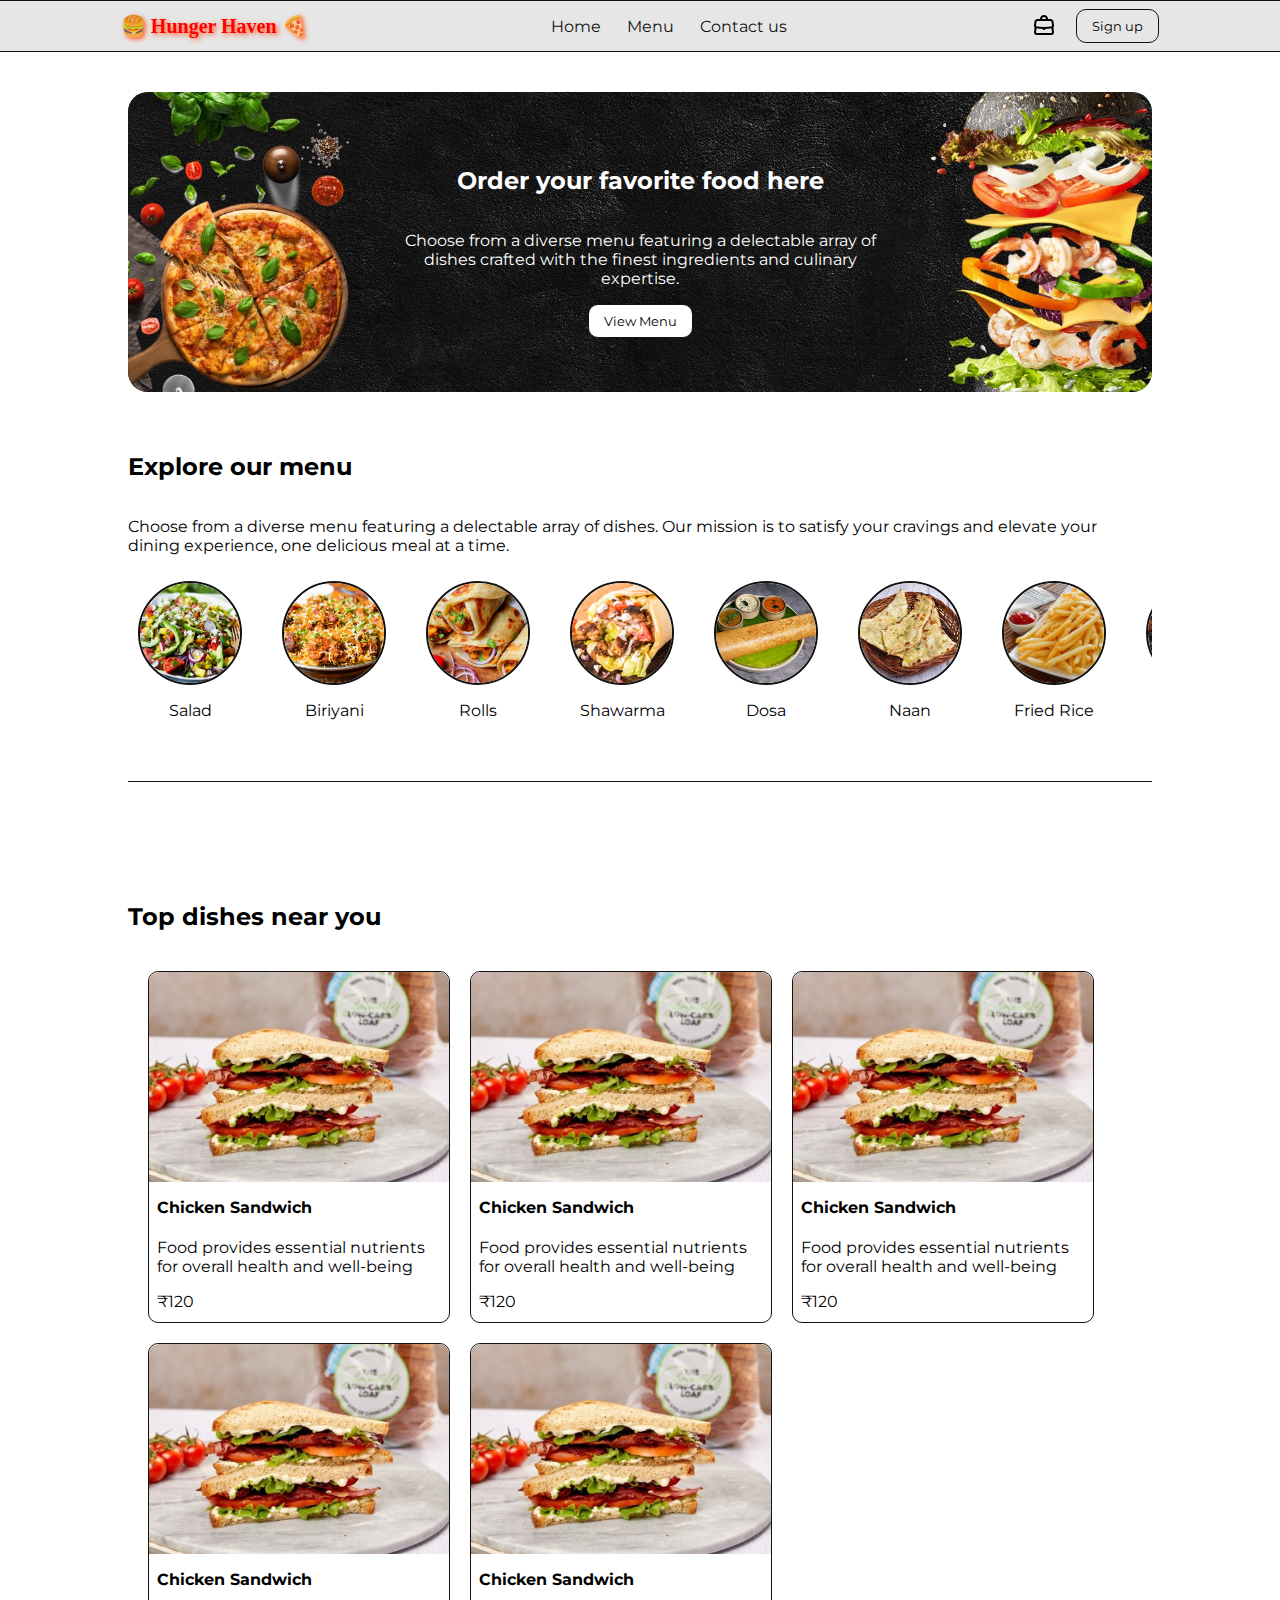
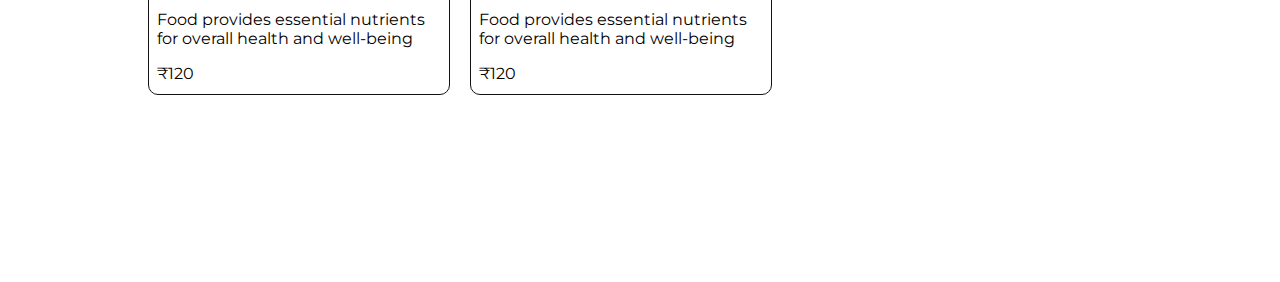
<file: 10-03-2025/index.html>
<!DOCTYPE html>
<html lang="en">
<head>
    <meta charset="UTF-8">
    <meta name="viewport" content="width=device-width, initial-scale=1.0">

    <!-- Montserrat Font -->
    <link rel="preconnect" href="https://fonts.googleapis.com">
    <link rel="preconnect" href="https://fonts.gstatic.com" crossorigin>
    <link href="https://fonts.googleapis.com/css2?family=Montserrat&display=swap" rel="stylesheet">

    <title>Food Delivery App</title>
    <style>
        body {
            padding: 0px;
            margin: 0px;
            font-family: "Montserrat", sans-serif;

            display: flex;
            flex-direction: column;
            align-items: center;
        }
        .navbar {
            width: 100%;
            height: 50px;

            display: flex;
            flex-direction: row;
            justify-content: space-around;
            align-items: center;
            background-color: #1212121b;
            border: 1px solid #121212;
        }
        .nav-brand {
            height: 80%;
            padding: 0px 10px;

            display: flex;
            flex-direction: row;
            justify-content: start;
            align-items: center;
        }
        .nav-info {
            height: 80%;

            display: flex;
            flex-direction: row;
            justify-content: space-around;
            align-items: center;
        }
        .nav-info > a {
            padding: 5px 10px;
            margin: 3px;
            text-decoration: none;
            color: #121212;
        }
        .nav-signup {
            height: 80%;

            display: flex;
            flex-direction: row;
            justify-content: space-around;
            align-items: center;
        }
        .nav-signup > img , .nav-signup > button {
            margin: 10px;
        }
        .btn-signup {
            background-color: #12121200;
            padding: 8px 15px;
            border: 1px solid #121212;
            border-radius: 10px;
            font-family: "Montserrat", sans-serif;
        }
        .poster {
            width: 80%;
            height: 300px;
            margin: 40px 0px;
            border-radius: 20px;
        }
        .poster-info {
            width: 100%;
            height: 300px;
            border-radius: 20px;

            background-color: seagreen;
            margin-top: -304px;
            color: #ffffff;

            display: flex;
            flex-direction: column;
            justify-content: center;
            align-items: center;
        }
        .poster-info > h2 , .poster-info > p {
            width: 50%;
            text-align: center;
        }
        .expore {
            width: 80%;
            /* background-color: salmon; */
            margin-bottom: 100px;

            display: flex;
            flex-direction: column;
            justify-content: space-around;

            border-bottom: 1.5px solid #121212;
        }
        .expore-items {
            width: 100%;   
            height: 190px;    
            display: flex;     
            flex-direction: row;    
            align-items: center;   
            overflow-y:hidden;          
            padding: 10px 0;    
        }

        .food-item {
            width: 200px;
            height: 100%;
            margin-right: 20px;
            padding: 10px;
            border-radius: 50%;
            display: flex;
            flex-direction: column;
            align-items: center;
        }
        .food-item > img {
            width: 100px;       
            height: 100px;      
            border-radius: 100%; 
            object-fit: cover;  
            border: 2px solid #121212; 
        }
        .dishes-container {
            width: 80%;
            height: 1000px;
        }

        .dishes {
            width: 100%;
            padding: 10px;

            display: flex;
            flex-direction: row;
            justify-content: start;
            align-items: center;
            flex-wrap: wrap;
        }
        .dish {
            width: 300px;
            height: 350px;
            border: 1px solid #121212;
            border-radius: 10px;
            display: flex;
            flex-direction: column;
            justify-content: center;
            align-items: center;
            margin: 10px;
        }
        .dish-image {
            height: 50%;
        }
        .dish-container {
            height: 40%;
            display: flex;
            flex-direction: column;
            justify-content: center;
            align-items: center;
        }
        .dish-info {
            width: 95%;
            height:fit-content
            background-color rgb(255, 255, 255);
        }
        @media only screen and (max-width: 600px) {
            body {
                background-color: steelblue;
            }
            .nav-info, .poster-info > p{
                display: none;
            }
        }
    </style>
</head>
<body>
    <div class="navbar">
        <div class="nav-brand">
            <h1 style="font-family: 'Comic Sans MS', cursive; font-size: 20px; color: #ff0000; text-shadow: 2px 2px 5px #ff5722;">
                🍔 Hunger Haven 🍕
            </h1>
        </div>
        <div class="nav-info">
            <a href="/">Home</a>
            <a href="/">Menu</a>
            <a href="/">Contact us</a>
        </div>
        <div class="nav-signup">
            <img src="./assests/cart.png" />
            <button class="btn-signup">Sign up</button>
        </div>
    </div>
    <div class="poster">
        <img src="./assests/background.jpg" style="object-fit: cover; width: 100%; height: 100%; border-radius: 20px;"/>
        <div class="poster-info">
            <h2>Order your favorite food here</h2>
            <p>Choose from a diverse menu featuring a delectable array of dishes crafted with the finest ingredients and culinary expertise.</p>
            <button class="btn-signup" style="background-color: #ffffff;">View Menu</button>
        </div>
    </div>
    <div class="expore">
        <h2>Explore our menu</h2>
        <p>Choose from a diverse menu featuring a delectable array of dishes. Our mission is to satisfy your cravings and elevate your dining experience, one delicious meal at a time.</p>
        <div class="expore-items">  </div>
    </div>
    <div class="dishes-container">
        <h2>Top dishes near you</h2>
        <div class="dishes">
            <div class="dish">
                <img src="./assests/food14.jpg" class="dish-image" style="object-fit: cover; width: 100%; height: 60%; border-top-left-radius: 10px; border-top-right-radius: 10px;"/>
                <div class="dish-container">
                    <div class="dish-info" >
                        <h4>Chicken Sandwich</h4>
                        <p>Food provides essential nutrients for overall health and well-being</p>
                        <p>₹120</p>
                    </div>
                </div>
            </div>
            <div class="dish">
                <img src="./assests/food14.jpg" class="dish-image" style="object-fit: cover; width: 100%; height: 60%; border-top-left-radius: 10px; border-top-right-radius: 10px;"/>
                <div class="dish-container">
                    <div class="dish-info" >
                        <h4>Chicken Sandwich</h4>
                        <p>Food provides essential nutrients for overall health and well-being</p>
                        <p>₹120</p>
                    </div>
                </div>
            </div>
            <div class="dish">
                <img src="./assests/food14.jpg" class="dish-image" style="object-fit: cover; width: 100%; height: 60%; border-top-left-radius: 10px; border-top-right-radius: 10px;"/>
                <div class="dish-container">
                    <div class="dish-info" >
                        <h4>Chicken Sandwich</h4>
                        <p>Food provides essential nutrients for overall health and well-being</p>
                        <p>₹120</p>
                    </div>
                </div>
            </div>
            <div class="dish">
                <img src="./assests/food14.jpg" class="dish-image" style="object-fit: cover; width: 100%; height: 60%; border-top-left-radius: 10px; border-top-right-radius: 10px;"/>
                <div class="dish-container">
                    <div class="dish-info" >
                        <h4>Chicken Sandwich</h4>
                        <p>Food provides essential nutrients for overall health and well-being</p>
                        <p>₹120</p>
                    </div>
                </div>
            </div>
            <div class="dish">
                <img src="./assests/food14.jpg" class="dish-image" style="object-fit: cover; width: 100%; height: 60%; border-top-left-radius: 10px; border-top-right-radius: 10px;"/>
                <div class="dish-container">
                    <div class="dish-info" >
                        <h4>Chicken Sandwich</h4>
                        <p>Food provides essential nutrients for overall health and well-being</p>
                        <p>₹120</p>
                    </div>
                </div>
            </div>
        </div>
    <script>
        const imageSrc = ["./assests/salad1.jpg", "./assests/biriyani.jpg", "./assests/chicken roll.jpg", "./assests/shawarma.jpg", "./assests/dosa.jpg", "./assests/naan.jpg","./assests/ff.jpg","./assests/grill.jpg","./assests/burger.webp","./assests/dessert.jpg","./assests/drink.webp","./assests/fish.jpg"]
        const name = ["Salad", "Biriyani", "Rolls", "Shawarma", "Dosa", "Naan", "Fried Rice", "Grill", "Burger","Dessert","Drinks","Fish"]

        let htmlData = ""
        for(let i = 0; i < imageSrc.length; i++){
            htmlData = htmlData + 
            `
            <div class="food-item">
                <img src="${imageSrc[i]}"/>
                <p>${name[i]}</p>
            </div>
            \n
            ` 
        }
        console.log(htmlData)
        document.getElementsByClassName("expore-items")[0].innerHTML = htmlData
    </script>
</body>
</html>
</file>
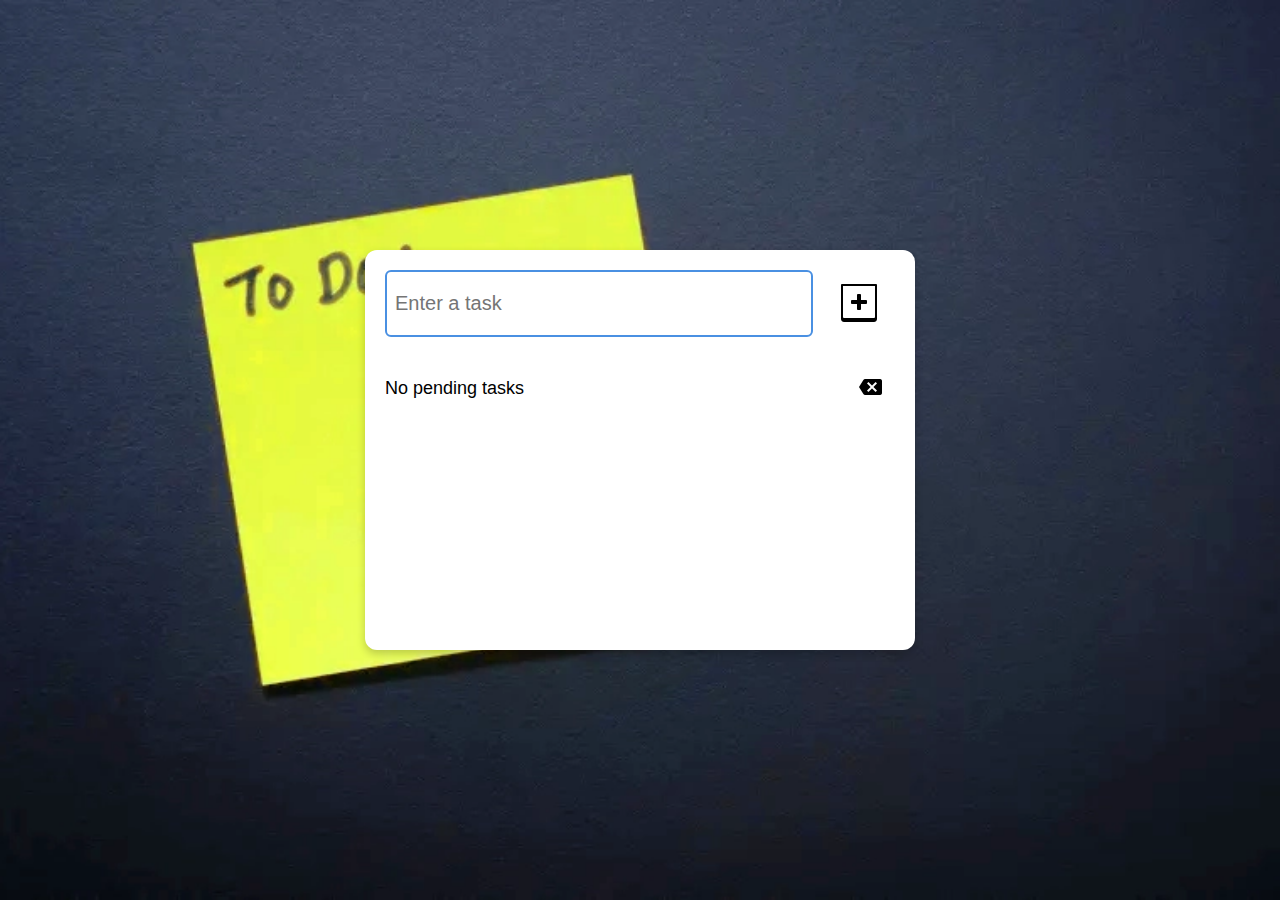
<file: 12-03-2025/index.html>
<!DOCTYPE html>
<html lang="en">
<head>
    <meta charset="UTF-8">
    <meta name="viewport" content="width=device-width, initial-scale=1.0">
    <title>To Do List</title>
    <style>
         * {
            margin: 0;
            padding: 0;
            box-sizing: border-box;
            font-family: Arial, sans-serif;
        }

        body {
            display: flex;
            justify-content: center;
            align-items: center;
            height: 100vh;
            background-image: url('./assets/bg.webp');
            background-size:cover;
            background-position: center; 
            background-repeat: no-repeat;
        }

        .list-container {
            width: 550px;
            min-height: 400px;
            background-color: #fff;
            border-radius: 12px;
            padding: 20px;
            box-shadow: 0 4px 8px rgba(0, 0, 0, 0.2);
        }
        

        .list-header {
            display: flex;
            gap: 10px;
            margin-bottom: 15px;
        }
        
        input[type="text"] {
            flex: 1;
            padding: 8px;
            border: 2px solid #4a90e2;
            border-radius: 6px;
            font-size: 20px;
        }

        button {
            background-color: #4a91e200;
            color: #fff;
            border: none;
            padding: 8px 12px;
            border-radius: 6px;
            cursor: pointer;
            transition: 0.3s;
        }

        button:hover {
            background-color: #3579bd00;
        }

        .list-body {
            max-height: 200px;
            overflow-y: auto;
            padding-right: 5px;
        }

        .list-item {
            display: flex;
            align-items: center;
            justify-content: flex-start;
            background-color: #f9f9f9;
            padding: 8px;
            border-radius: 8px;
            margin: 5px 0;
            box-shadow: 0 2px 4px rgba(0, 0, 0, 0.1);
            transition: 0.3s;
        }
        .list-item p {
            flex-grow: 1; 
            margin-left: 10px;
            font-size: 20px;
            word-wrap: break-word;
            overflow-wrap: break-word;
            white-space: normal;
            max-width: 80%; 
        }
        .list-item:hover {
            background-color: #f1f1f1;
        }

        .list-item p {
            flex-grow: 1;
            margin-left: 10px;
            font-size: 20px;
        }

        input[type="checkbox"] {
            transform: scale(1.2);
            cursor: pointer;
        }

        .delete-btn {
            background-color: #ff4b5c;
            padding: 5px 8px;
            font-size: 12px;
        }

        .delete-btn:hover {
            background-color: #d83f50;
        }

        .list-foot {
            display: flex;
            justify-content: space-between;
            align-items: center;
            margin-top: 15px;
            font-size: 18px;
        }

        .clear-btn {
            background-color: #ff4b5c;
        }

        .clear-btn:hover {
            background-color: #d83f50;
        }

        .completed {
            text-decoration: line-through;
            color: #888;
        }
    </style>
</head>
<body>
    <div class="list-container">
        <div class="list-header">
            <input type="text" id="task-input" placeholder="Enter a task"/>
            <button onclick="addNewTask()"><img src="./assets/add.png " ></button>
        </div>
        <div class="list-body"></div>
        <div class="list-foot">
            <p id="pending-tasks">No pending tasks</p>
            <button onclick="resetTask()"><img src="./assets/clear.png"></button>
        </div>
    </div>

    <script>
        const data = [];
        const task_input = document.getElementById('task-input');
        const list_body = document.getElementsByClassName('list-body')[0];

        function addNewTask() {
            let input_data = task_input.value.trim();
            if (input_data === "") return; 
            
            const task = {
                status: false,
                message: input_data
            };
            data.push(task);
            task_input.value = ""; 
            render();
        }

        function updateCheckbox(i) {
            data[i].status = !data[i].status; 
            render();
        }

        function deleteTask(i) {
            data.splice(i, 1);
            render();
        }

        function resetTask() {
            data.length = 0; 
            render();
        }

        function render() {
            let htmlData = '';
            let count = 0;
            
            for (let i = data.length - 1; i >= 0; i--) {
                const task = data[i];
                htmlData += 
                `<div class="list-item">
                    <input type="checkbox" onclick="updateCheckbox(${i})" ${task.status ? 'checked' : ''}/>
                    <p style="text-decoration: ${task.status ? 'line-through' : 'none'};">${task.message}</p>
                    <button onclick="deleteTask(${i})"><img src="./assets/delete.png" alt="Delete" class="delete-icon"></button>
                </div>`;
                if (!task.status) count++;
            }
            
            list_body.innerHTML = htmlData;
            document.getElementById("pending-tasks").innerHTML = 
                count === 0 ? "No pending tasks" : `Pending task${count === 1 ? '' : 's'}: ${count}`;
        }
    </script>
</body>
</html>
</file>
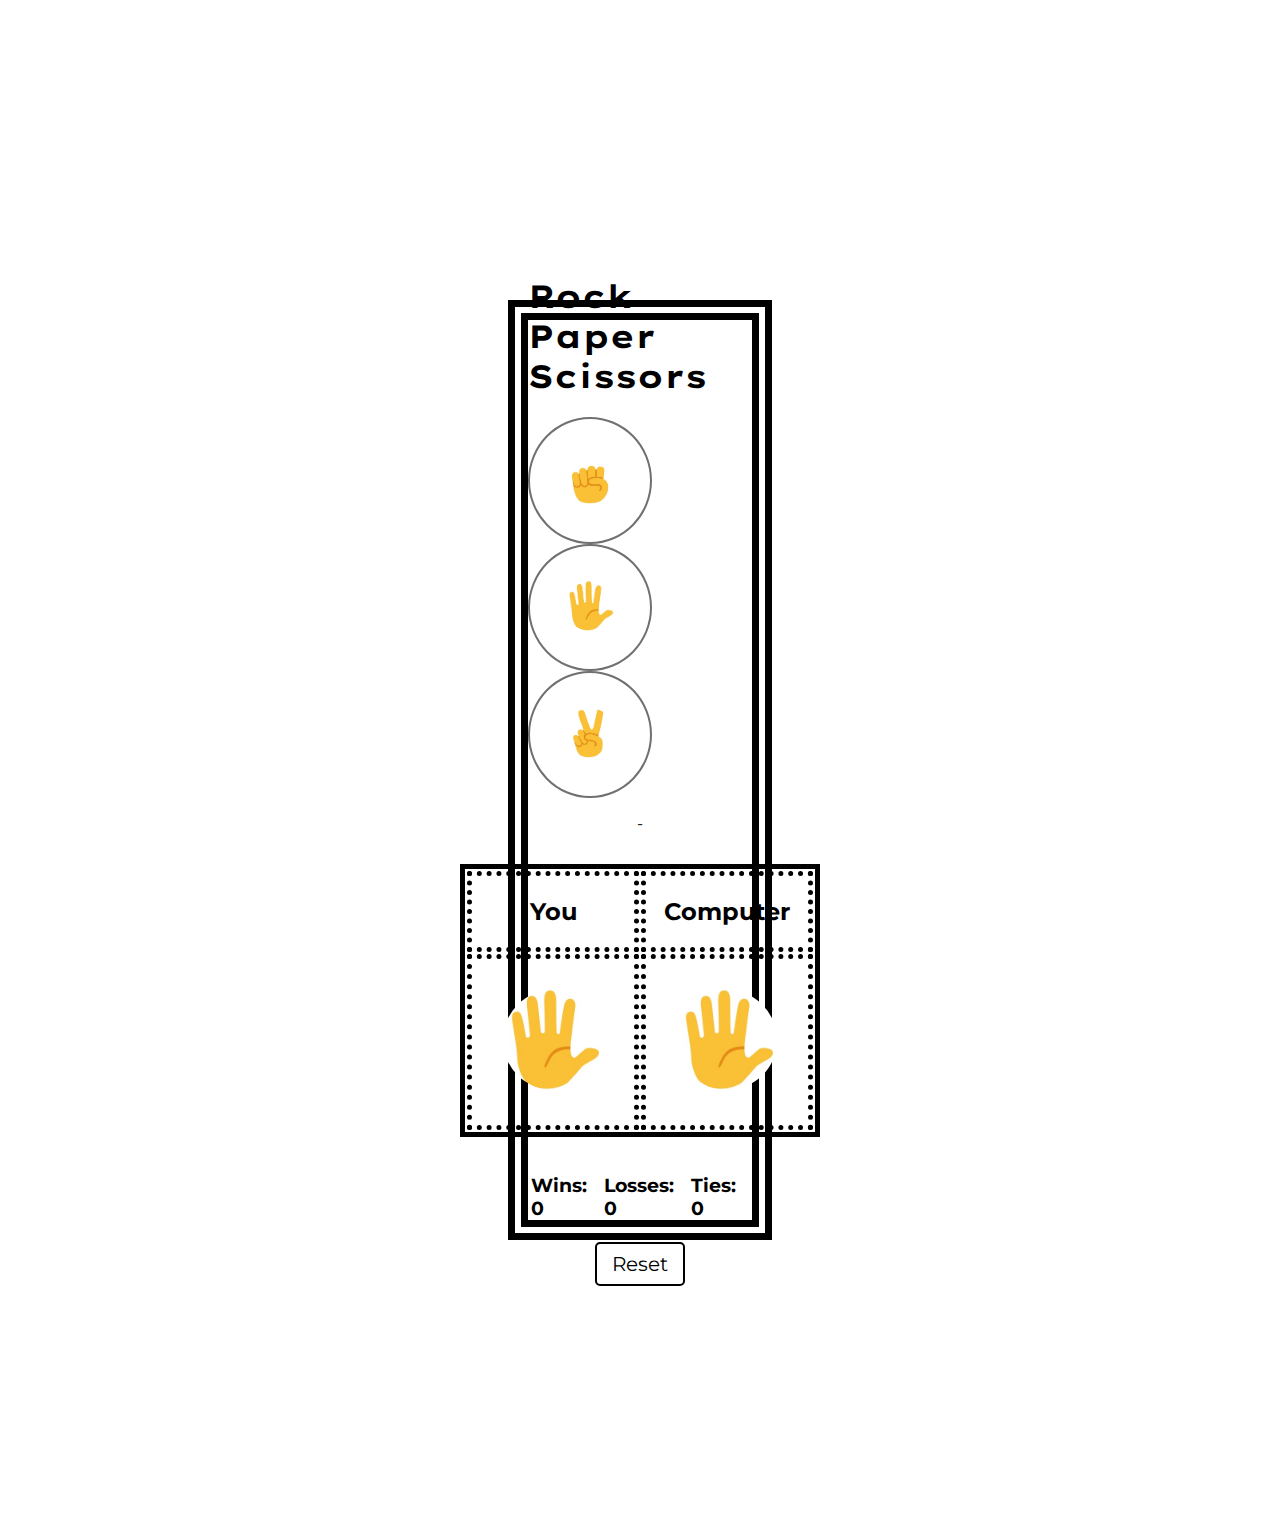
<file: 13-3-2025/index.html>
<!DOCTYPE html>
<html lang="en">
<head>
    <meta charset="UTF-8">
    <meta name="viewport" content="width=device-width, initial-scale=1.0">
    <link rel="preconnect" href="https://fonts.googleapis.com">
    <link rel="preconnect" href="https://fonts.gstatic.com" crossorigin>
    <link href="https://fonts.googleapis.com/css2?family=Lexend+Giga:wght@100..900&family=Montserrat:ital,wght@0,100..900;1,100..900&display=swap" rel="stylesheet">
    <title>Rock Paper Scissors</title>
    <style>
        body {
            font-family: 'Lexend Giga', sans-serif;
        }
        h3, p, td, button {
            font-family: 'Montserrat', sans-serif;
        }
        .container {
            border: 20px double black;
            margin: 300px 500px;
            display: flex;
            justify-content: center;
            align-items: center;
            height: 100vh;
            flex-direction: column;
        }
        .choice {
            border: 5px solid black;
            width: 200px;
            text-align: center;
            margin: 15px ;
            height: 50px;
        }
        .choice td {
            border: 5px dotted black;
        }
        button {
            border: none;
            background: none;
            cursor: pointer;
            border: 2px solid rgb(112, 112, 112); 
            border-radius: 100%;
            padding: 5px;
        }

        img {
            width: 50px;
            height: 50px;
            border-radius: 100%;
            padding: 30px;
        }
        button:hover img {
            background-color: rgb(174, 131, 214);
        }
        button.reset {
            border: 2px solid black;
            border-radius: 5px;
            padding: 8px 15px;
            background-color: white;
            cursor: pointer;
            font-size: 20px;
        }

        button.reset:hover {
            background-color: rgb(220, 220, 220);
        }
        
    </style>
</head>
<body>
    <div class="container">
        <h1>Rock Paper Scissors</h1>
        <div>
            <button onclick="play('Rock')"><img src="./assets/rock.jpg"></button>
            <button onclick="play('Paper')"><img src="./assets/paper.jpg"></button>
            <button onclick="play('Scissor')"><img src="./assets/scissor.jpg"></button>
        </div>
        <p id="game-result">-</p>
        <table class="choice">
            <tr>
                <td><h2>You</h2></td>
                <td><h2>Computer</h2></td>
            </tr>
            <tr>
                <td><img id="user-choice" src="./assets/paper.jpg" style="height: 100px; width: 100px;"></td>
                <td><img id="computer-choice" src="./assets/paper.jpg" style="height: 100px; width: 100px;"></td>
            </tr>
        </table>
        
        <!-- Updated table for Wins, Losses, and Ties -->
        <table>
            <tr>
                <td><h3>Wins: <span id="wins">0</span></h3></td>
                <td><h3>Losses: <span id="losses">0</span></h3></td>
                <td><h3>Ties: <span id="ties">0</span></h3></td>
            </tr>
        </table>
        
        <button class="reset" onclick="reset()">Reset</button>
        
        <script>
            const userChoiceImg = document.getElementById('user-choice');
            const computerChoiceImg = document.getElementById('computer-choice');
            const gameResult = document.getElementById('game-result');

            let wins = 0, losses = 0, ties = 0, matches = 0;

            function play(userChoice) {
                matches++;
                let compChoice = getRandom();

                userChoiceImg.src = `./assets/${userChoice.toLowerCase()}.jpg`;
                computerChoiceImg.src = `./assets/${compChoice.toLowerCase()}.jpg`;
                
                if ((userChoice === 'Rock' && compChoice === 'Scissor') ||
                    (userChoice === 'Paper' && compChoice === 'Rock') ||
                    (userChoice === 'Scissor' && compChoice === 'Paper')) {
                    gameResult.innerHTML = 'You win';
                    wins++;
                } else if (userChoice === compChoice) {
                    gameResult.innerHTML = 'Game is Tie';
                    ties++;
                } else {
                    gameResult.innerHTML = 'You lose';
                    losses++;
                }
                updateScore();

                if (matches === 5) {
                    setTimeout(() => {
                        alert(wins > losses ? 'You win' : losses > wins ? 'You lose' : 'Game is tie');
                        reset();
                    }, 10);
                }
            }

            function reset() {
                wins = losses = ties = matches = 0;
                updateScore();
                gameResult.innerHTML = '-';
                userChoiceImg.src = `./assets/paper.jpg`;
                computerChoiceImg.src = `./assets/paper.jpg`;
            }

            function updateScore() {
                document.getElementById("wins").innerText = wins;
                document.getElementById("losses").innerText = losses;
                document.getElementById("ties").innerText = ties;
            }

            function getRandom() {
                return ['Rock', 'Paper', 'Scissor'][Math.floor(Math.random() * 3)];
            }
        </script>
    </div>
</body>
</html>
</file>
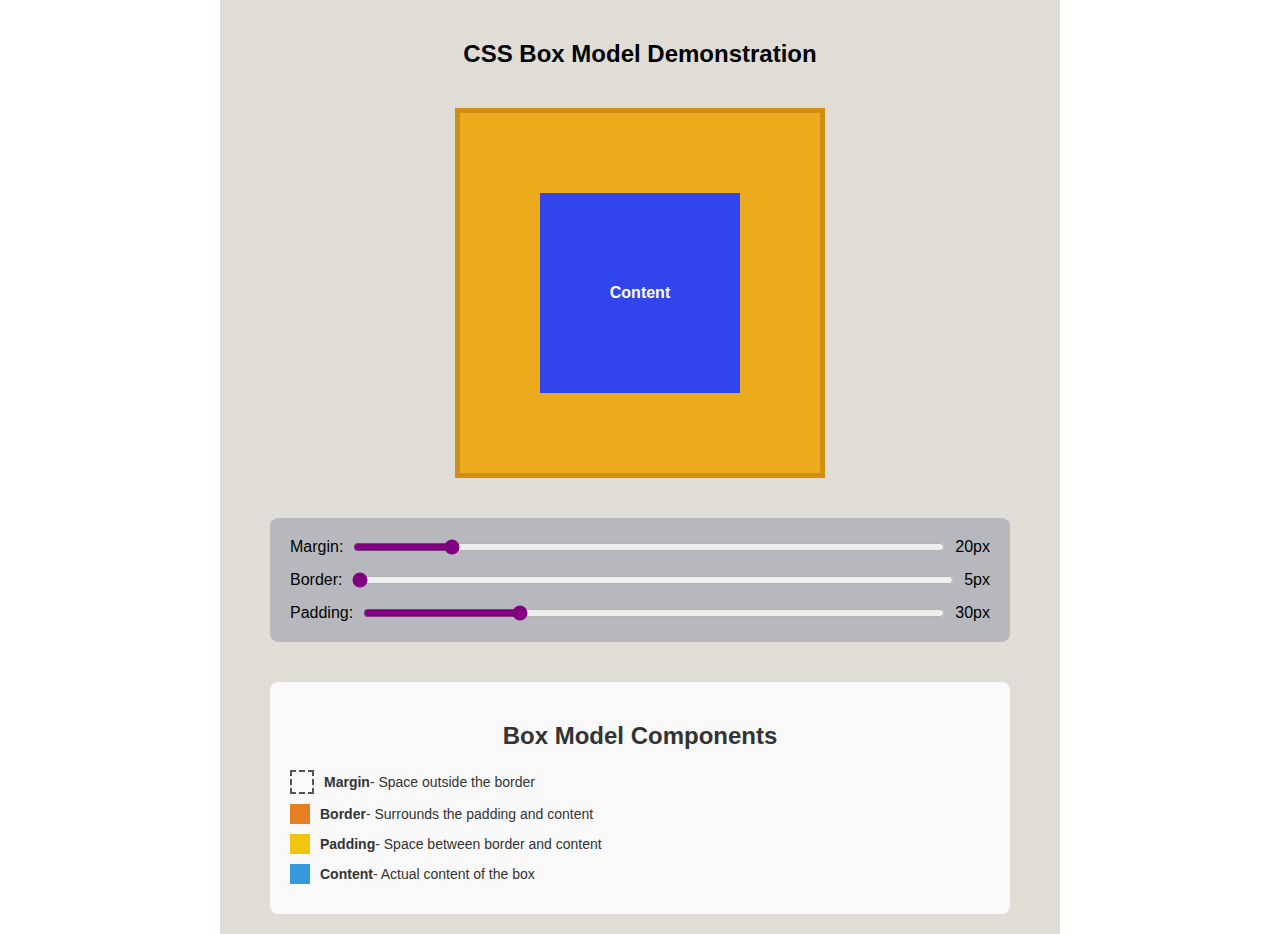
<file: 18.08.2025/box model/index.html>
<!DOCTYPE html>
<html lang="en">
<head>
  <meta charset="UTF-8">
  <meta name="viewport" content="width=device-width, initial-scale=1.0">
  <title>Box Model Demo</title>
  <link rel="stylesheet" href="style.css">
  
</head>
<body>
  <div class="Box">
    <h2>CSS Box Model Demonstration</h2>

    
    <div class="Box1" id="box1">
      <div class="Box2" id="box2">
        <p>Content</p>
      </div>
    </div>

   
    <div class="Box3">
      <div class="control">
        <label for="marginSlider">Margin:</label>
        <input type="range" id="marginSlider" min="5" max="100" value="20">
        <span id="marginValue">20px</span>
      </div>

      <div class="control">
        <label for="borderSlider">Border:</label>
        <input type="range" id="borderSlider" min="5" max="100" value="5">
        <span id="borderValue">5px</span>
      </div>

      <div class="control">
        <label for="paddingSlider">Padding:</label>
        <input type="range" id="paddingSlider" min="5" max="100" value="30">
        <span id="paddingValue">30px</span>
      </div>
    </div>

  
    <div class="Box4">
      <h2>Box Model Components</h2>
      <div class="legend-item">
        <span class="box margin"></span>
        <strong>Margin</strong> - Space outside the border
      </div>
      <div class="legend-item">
        <span class="box border"></span>
        <strong>Border</strong> - Surrounds the padding and content
      </div>
      <div class="legend-item">
        <span class="box padding"></span>
        <strong>Padding</strong> - Space between border and content
      </div>
      <div class="legend-item">
        <span class="box content"></span>
        <strong>Content</strong> - Actual content of the box
      </div>
    </div>
  </div>

  <script src="script.js"></script>
</body>
</html>
</file>
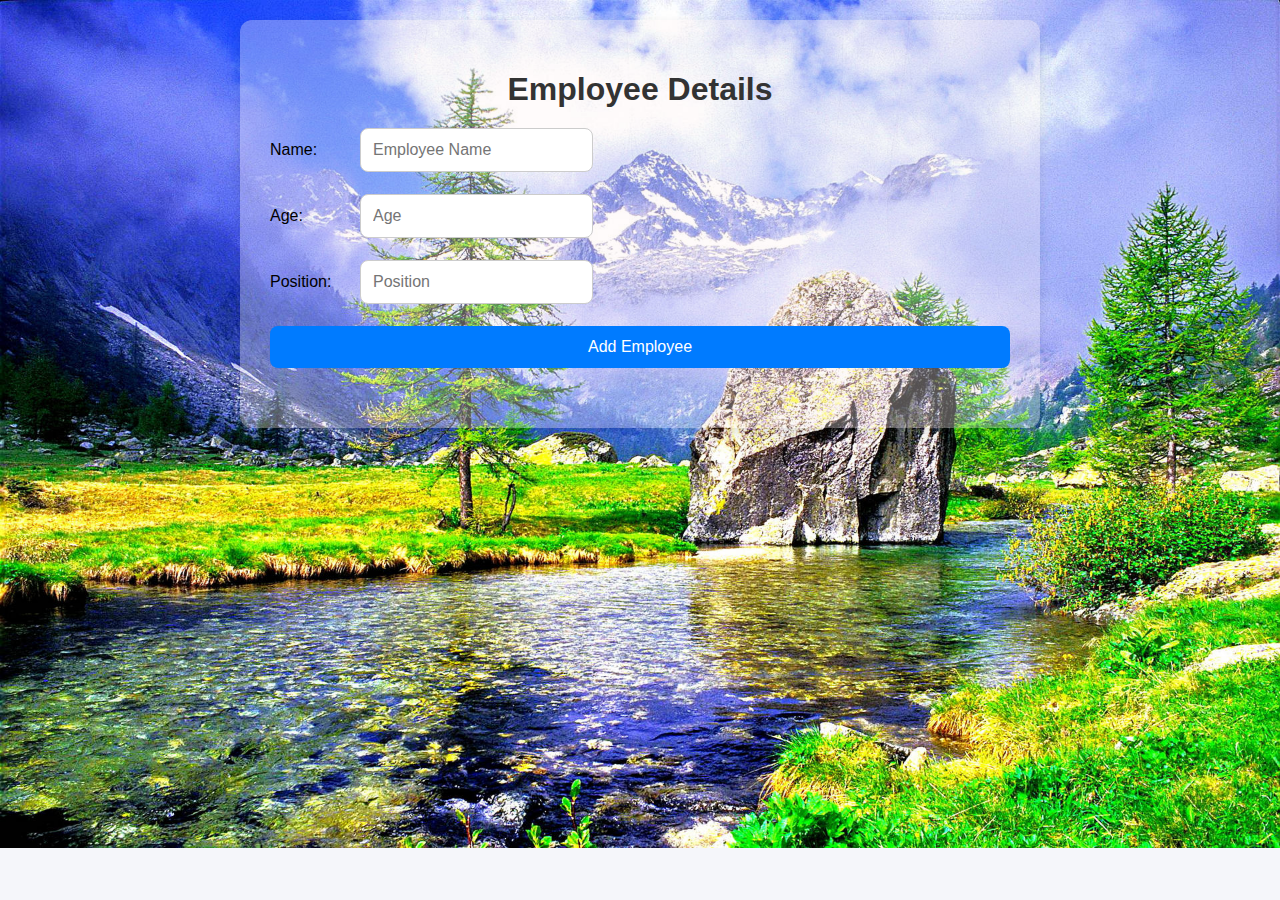
<file: 18.08.2025/employee/index.html>
<!DOCTYPE html>
<html lang="en">
<head>
  <meta charset="UTF-8" />
  <meta name="viewport" content="width=device-width, initial-scale=1.0"/>
  <title>Employee Details App</title>
  <link rel="stylesheet" href="style.css">
 
</head>
<body>

  <div class="container">
    <h1>Employee Details</h1>
    <form id="employeeForm">
      <div class="form-row">
    <label for="name">Name:</label>
    <input type="text" id="name" placeholder="Employee Name" required />
  </div>
  <div class="form-row">
    <label for="age">Age:</label>
    <input type="number" id="age" placeholder="Age" required />
  </div>
  <div class="form-row">
    <label for="position">Position:</label>
    <input type="text" id="position" placeholder="Position" required />
  </div>
    <button type="submit">Add Employee</button>
    </form>
    <div id="employeesContainer"></div>
  </div>

  
<script src="script.js"></script>
</body>
</html>
</file>
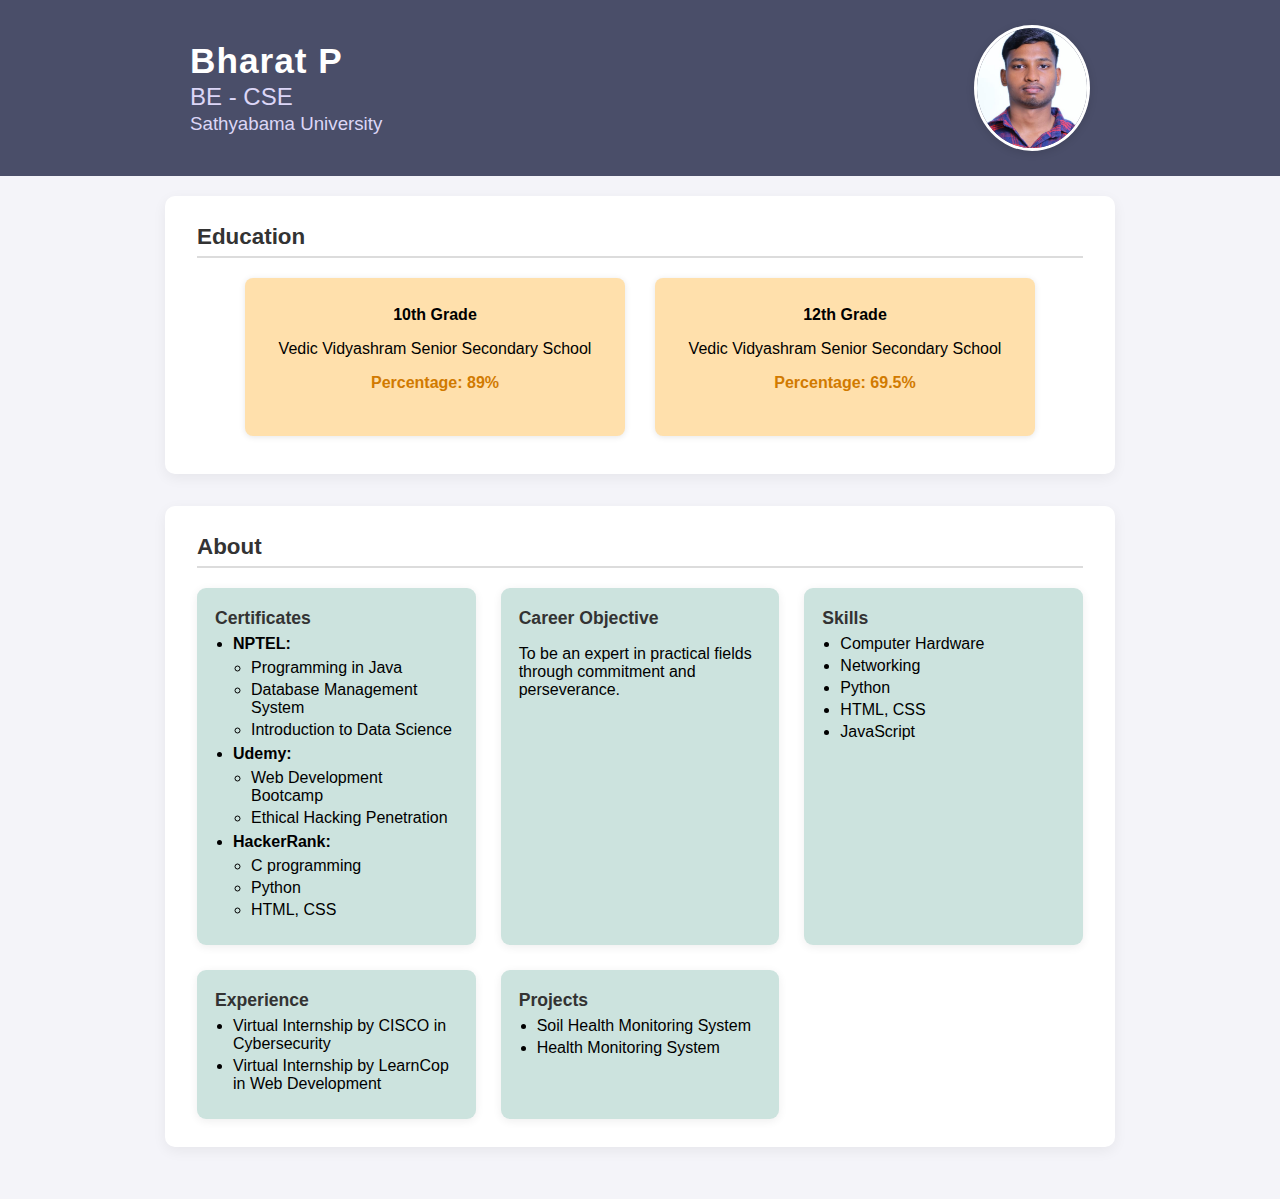
<file: 19.08.2025/portfolio/index.html>
<!DOCTYPE html>
<html lang="en">
<head>
    <meta charset="UTF-8">
    <meta name="viewport" content="width=device-width, initial-scale=1.0">
    <title>Bharat P | Portfolio</title>
    <link rel="stylesheet" href="style.css">
</head>
<body>
    <header class="header">
        <div class="header-content">
            <div>
                <h1>Bharat P</h1>
                <h2>BE - CSE</h2>
                <h3>Sathyabama University</h3>
            </div>
            <img src="photo.jpeg" alt="Profile Picture" class="profile-pic">
        </div>
    </header>
    <main>
        <section class="section">
            <h2>Education</h2>
            <div class="flex-container">
                <div class="box">
                    <strong>10th Grade</strong>
                    <p>Vedic Vidyashram Senior Secondary School</p>
                    <p class="highlight">Percentage: 89%</p>
                </div>
                <div class="box">
                    <strong>12th Grade</strong>
                    <p>Vedic Vidyashram Senior Secondary School</p>
                    <p class="highlight">Percentage: 69.5%</p>
                </div>
            </div>
        </section>
        <section class="section">
            <h2>About</h2>
            <div class="about-grid">
                <div class="about-box">
                    <strong>Certificates</strong>
                    <ul>
                        <li><b>NPTEL:</b>
                            <ul>
                                <li>Programming in Java</li>
                                <li>Database Management System</li>
                                <li>Introduction to Data Science</li>
                            </ul>
                        </li>
                        <li><b>Udemy:</b>
                            <ul>
                                <li>Web Development Bootcamp</li>
                                <li>Ethical Hacking Penetration</li>
                            </ul>
                        </li>
                        <li><b>HackerRank:</b>
                            <ul>
                                <li>C programming</li>
                                <li>Python</li>
                                <li>HTML, CSS</li>
                            </ul>
                        </li>
                    </ul>
                </div>
                <div class="about-box">
                    <strong>Career Objective</strong>
                    <p>To be an expert in practical fields through commitment and perseverance.</p>
                </div>
                <div class="about-box">
                    <strong>Skills</strong>
                    <ul>
                        <li>Computer Hardware</li>
                        <li>Networking</li>
                        <li>Python</li>
                        <li>HTML, CSS</li>
                        <li>JavaScript</li>
                    </ul>
                </div>
                <div class="about-box">
                    <strong>Experience</strong>
                    <ul>
                        <li>Virtual Internship by CISCO in Cybersecurity</li>
                        <li>Virtual Internship by LearnCop in Web Development</li>
                    </ul>
                </div>
                <div class="about-box">
                    <strong>Projects</strong>
                    <ul>
                        <li>Soil Health Monitoring System</li>
                        <li>Health Monitoring System</li>
                    </ul>
                </div>
            </div>
        </section>
    </main>
</body>
</html>
</file>
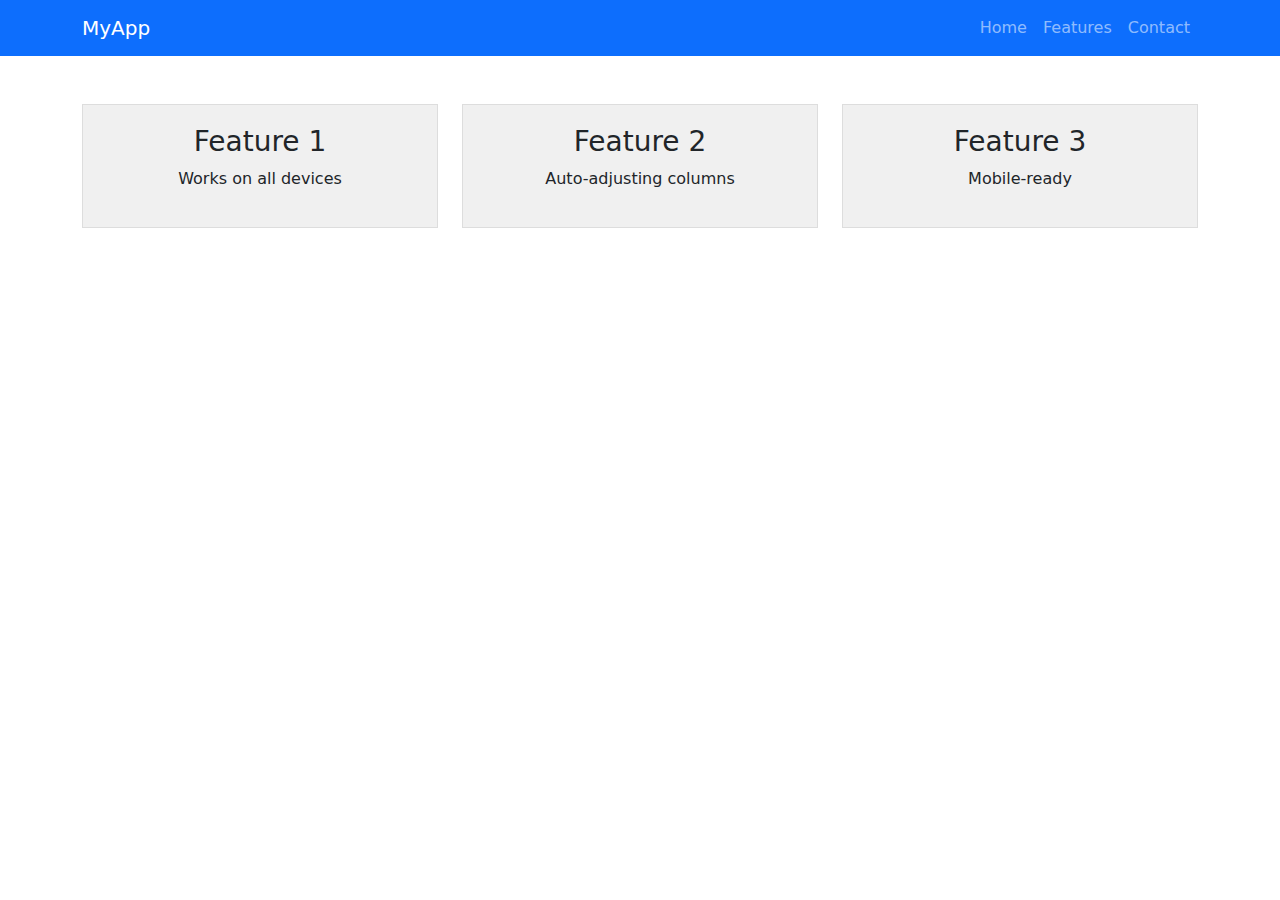
<file: 19.08.2025/with bootstrap/index.html>
<!DOCTYPE html> 
<html lang="en"> 
<head> 
    <meta charset="UTF-8"> 
    <meta name="viewport" content="width=device-width, initial-scale=1.0"> 
    <title>With Bootstrap</title> 
    <!-- Bootstrap CSS --> 
    <link href="https://cdn.jsdelivr.net/npm/bootstrap@5.3.0/dist/css/bootstrap.min.css" 
rel="stylesheet"> 
    <style> 
        .custom-box { 
            background: #f0f0f0; 
            border: 1px solid #ddd; 
            padding: 20px; 
            margin-bottom: 20px; 
            text-align: center; 
        } 
    </style> 
</head> 
<body> 
    <!-- Responsive Navbar --> 
    <nav class="navbar navbar-expand-lg navbar-dark bg-primary"> 
        <div class="container"> 
            <a class="navbar-brand" href="#">MyApp</a> 
            <button class="navbar-toggler" type="button" data-bs-toggle="collapse" data-bs-target="#navbarNav" title="Toggle navigation" aria-label="Toggle navigation"> 
                <span class="navbar-toggler-icon"></span> 
            </button> 
            <div class="collapse navbar-collapse" id="navbarNav"> 
                <ul class="navbar-nav ms-auto"> 
                    <li class="nav-item"><a class="nav-link" href="#">Home</a></li> 
                    <li class="nav-item"><a class="nav-link" href="#">Features</a></li> 
                    <li class="nav-item"><a class="nav-link" href="#">Contact</a></li> 
                </ul> 
            </div> 
        </div> 
    </nav> 
 
    <!-- Responsive Grid --> 
    <div class="container my-5"> 
        <div class="row"> 
            <div class="col-md-4"> 
                <div class="custom-box"> 
                    <h3>Feature 1</h3> 
                    <p>Works on all devices</p> 
                </div> 
            </div> 
            <div class="col-md-4"> 
                <div class="custom-box"> 
                    <h3>Feature 2</h3> 
                    <p>Auto-adjusting columns</p> 
                </div> 
            </div> 
            <div class="col-md-4"> 
                <div class="custom-box"> 
                    <h3>Feature 3</h3> 
                    <p>Mobile-ready</p> 
                </div> 
            </div> 
        </div> 
    </div> 
 
    <!-- Bootstrap JS --> 
    <script 
src="https://cdn.jsdelivr.net/npm/bootstrap@5.3.0/dist/js/bootstrap.bundle.min.js"></script> 
</body> 
</html>
</file>
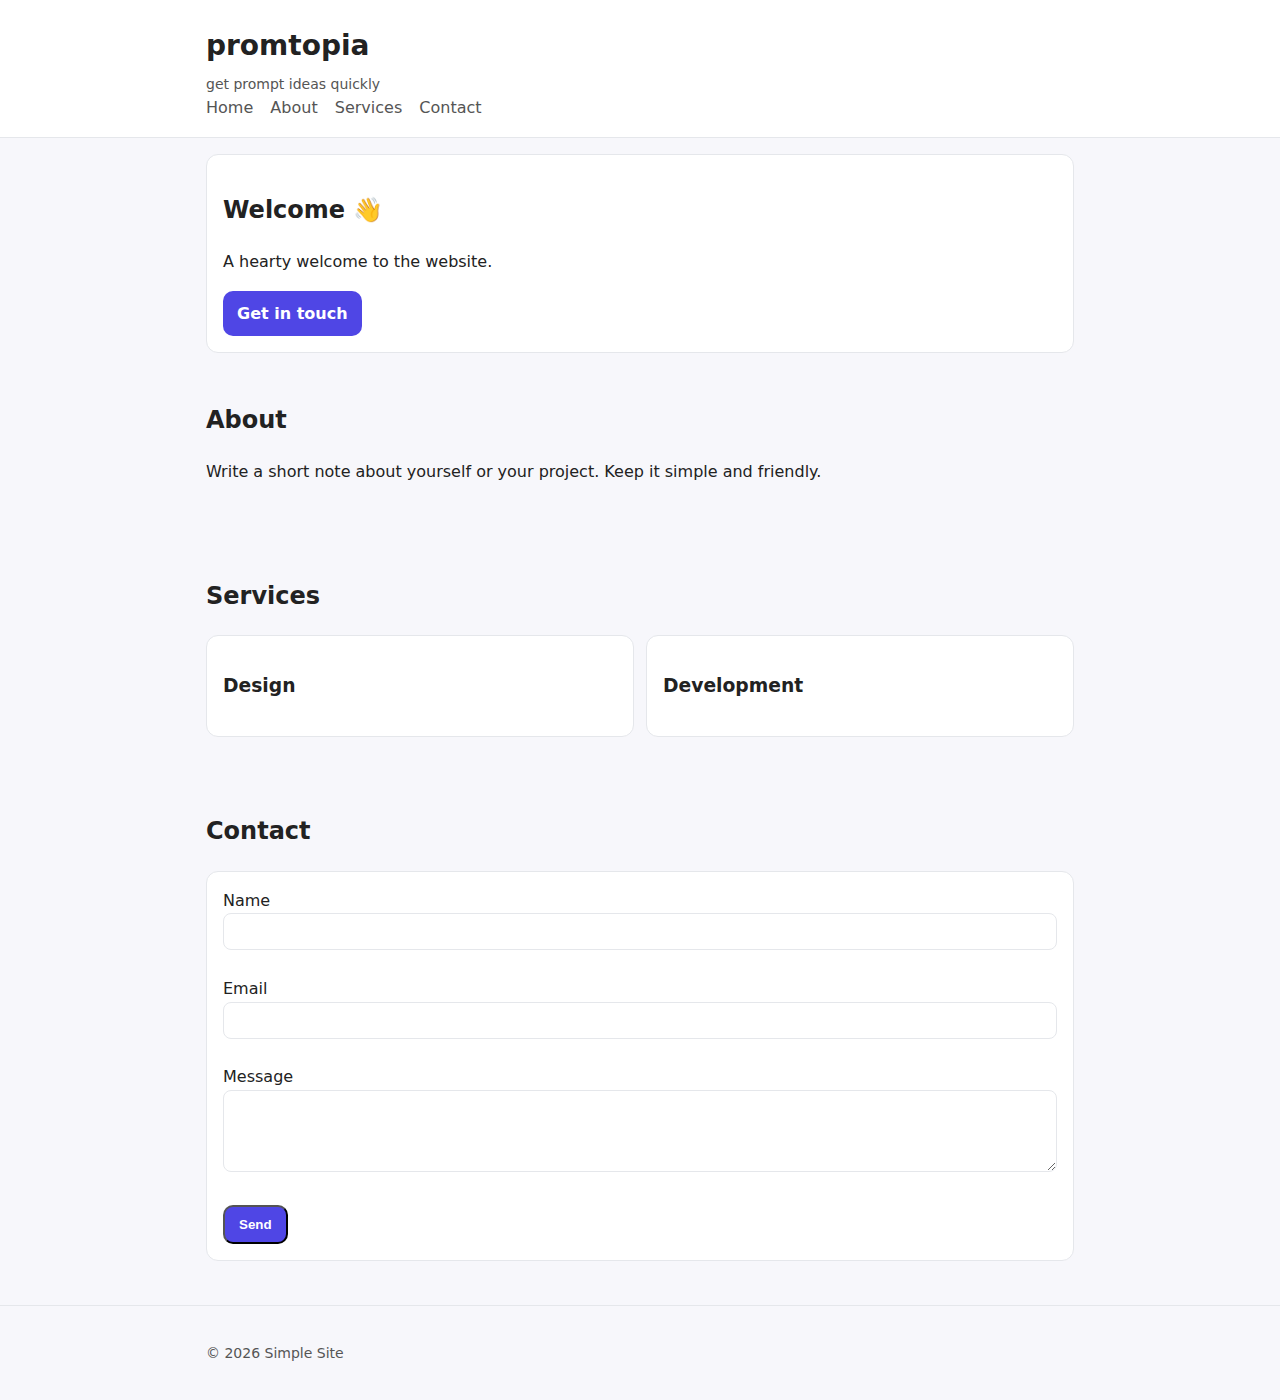
<file: 19.08.2025/without bootstrap/index.html>
<!DOCTYPE html>
<html lang="en">
<head>
  <meta charset="utf-8" />
  <meta name="viewport" content="width=device-width, initial-scale=1" />
  <title>Simple Site — No Frameworks</title>
  <style>
    /* Super simple, readable styles */
    :root { --bg:#f7f7fb; --ink:#222; --muted:#555; --brand:#4f46e5; --card:#fff; --border:#e5e7eb; }
    *{ box-sizing:border-box }
    body{ margin:0; font-family: system-ui, Arial, sans-serif; color:var(--ink); background:var(--bg); line-height:1.6 }
    header{ background:#fff; border-bottom:1px solid var(--border); position:sticky; top:0 }
    .wrap{ max-width:900px; margin:auto; padding:16px }
    nav a{ margin-right:12px; text-decoration:none; color:var(--muted) }
    nav a:hover{ color:var(--ink) }
    h1{ margin:8px 0 4px; font-size:28px }
    .tag{ color:var(--muted); font-size:14px }

    .hero{ padding:28px 0 }
    .card{ background:var(--card); border:1px solid var(--border); padding:16px; border-radius:12px }
    .grid{ display:grid; gap:12px; grid-template-columns:1fr 1fr }
    .btn{ display:inline-block; padding:10px 14px; background:var(--brand); color:#fff; border-radius:10px; text-decoration:none; font-weight:600 }

    section{ padding:28px 0 }
    ul{ margin:0; padding-left:20px }
    footer{ border-top:1px solid var(--border); padding:20px 0; color:var(--muted); font-size:14px }

    /* Small screens */
    @media (max-width:640px){ .grid{ grid-template-columns:1fr } }
  </style>
</head>
<body>
  <header>
    <div class="wrap">
      <h1>promtopia</h1>
      <div class="tag">get prompt ideas quickly</div>
      <nav aria-label="Main">
        <a href="#home">Home</a>
        <a href="#about">About</a>
        <a href="#services">Services</a>
        <a href="#contact">Contact</a>
      </nav>
    </div>
  </header>

  <main id="home" class="wrap">
    <section class="hero card">
      <h2>Welcome 👋</h2>
      <p>A hearty welcome to the website.</p>
      <a class="btn" href="#contact">Get in touch</a>
    </section>

    <section id="about">
      <h2>About</h2>
      <p>Write a short note about yourself or your project. Keep it simple and friendly.</p>
    </section>

    <section id="services">
      <h2>Services</h2>
      <div class="grid">
        <div class="card">
          <h3>Design</h3>
        </div>
        <div class="card">
          <h3>Development</h3>
        </div>
      </div>
    </section>

    <section id="contact">
      <h2>Contact</h2>
      <div class="card">
        <form onsubmit="event.preventDefault(); alert('Thanks! This is a demo form.');">
          <label>Name<br><input type="text" required style="width:100%;padding:10px;border:1px solid var(--border);border-radius:8px"></label><br><br>
          <label>Email<br><input type="email" required style="width:100%;padding:10px;border:1px solid var(--border);border-radius:8px"></label><br><br>
          <label>Message<br><textarea required rows="4" style="width:100%;padding:10px;border:1px solid var(--border);border-radius:8px"></textarea></label><br><br>
          <button class="btn" type="submit">Send</button>
        </form>
      </div>
    </section>
  </main>

  <footer>
    <div class="wrap">© <span id="y"></span> Simple Site</div>
  </footer>

  <script>document.getElementById('y').textContent = new Date().getFullYear();</script>
</body>
</html>
</file>
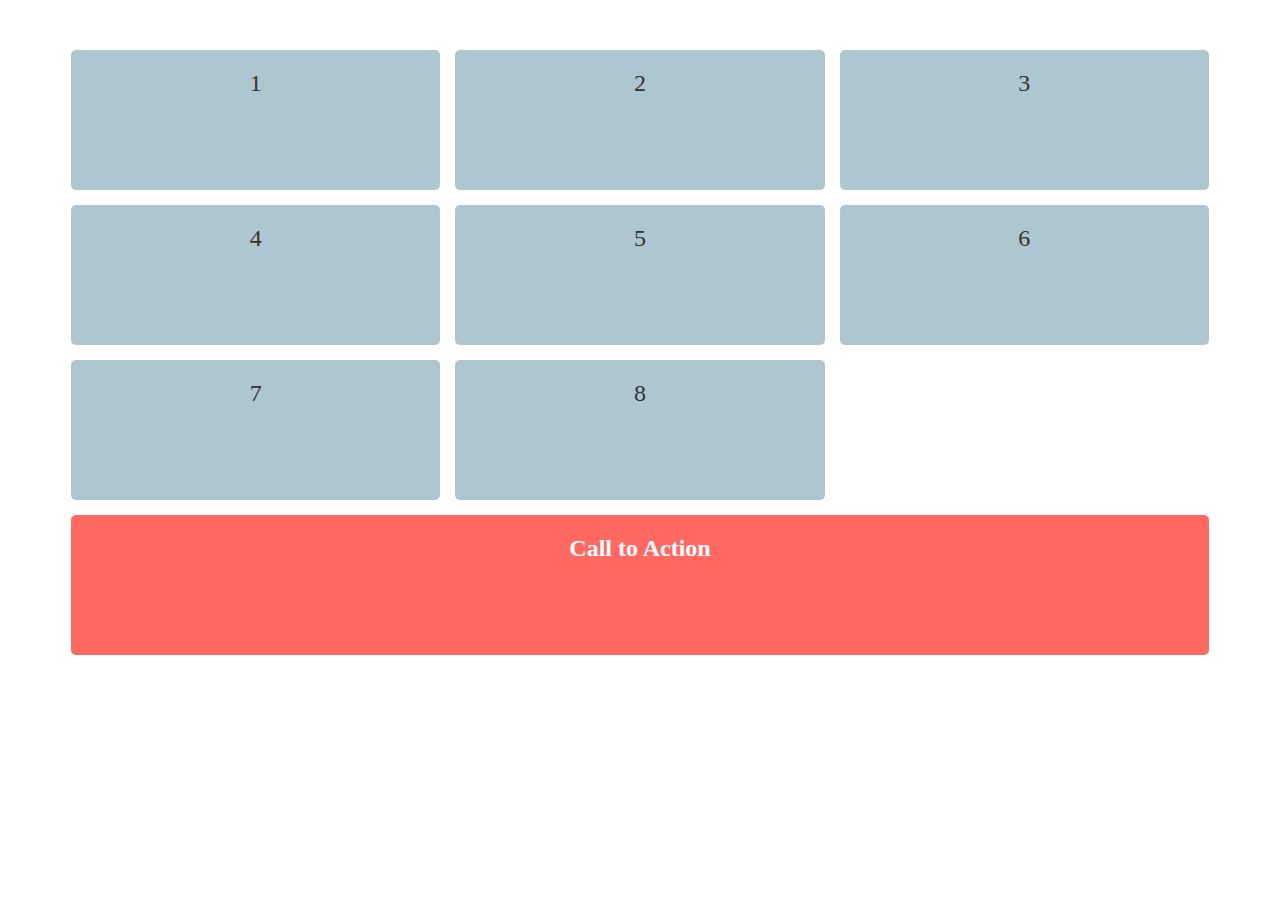
<file: 28.11.2025/3x3 grid/index.html>
<!DOCTYPE html>
<html lang="en">
<head>
  <meta charset="UTF-8">
  <meta name="viewport" content="width=device-width, initial-scale=1.0">
  <title>CSS Grid Layout Demo</title>
  <link rel="stylesheet" href="style5.css">
</head>
<body>
  <div class="grid-container">
    <div class="grid-item">1</div>
    <div class="grid-item">2</div>
    <div class="grid-item">3</div>
    <div class="grid-item">4</div>
    <div class="grid-item">5</div>
    <div class="grid-item">6</div>
    <div class="grid-item">7</div>
    <div class="grid-item">8</div>
    <div class="grid-item span-item">Call to Action</div>
  </div>
</body>
</html>
</file>
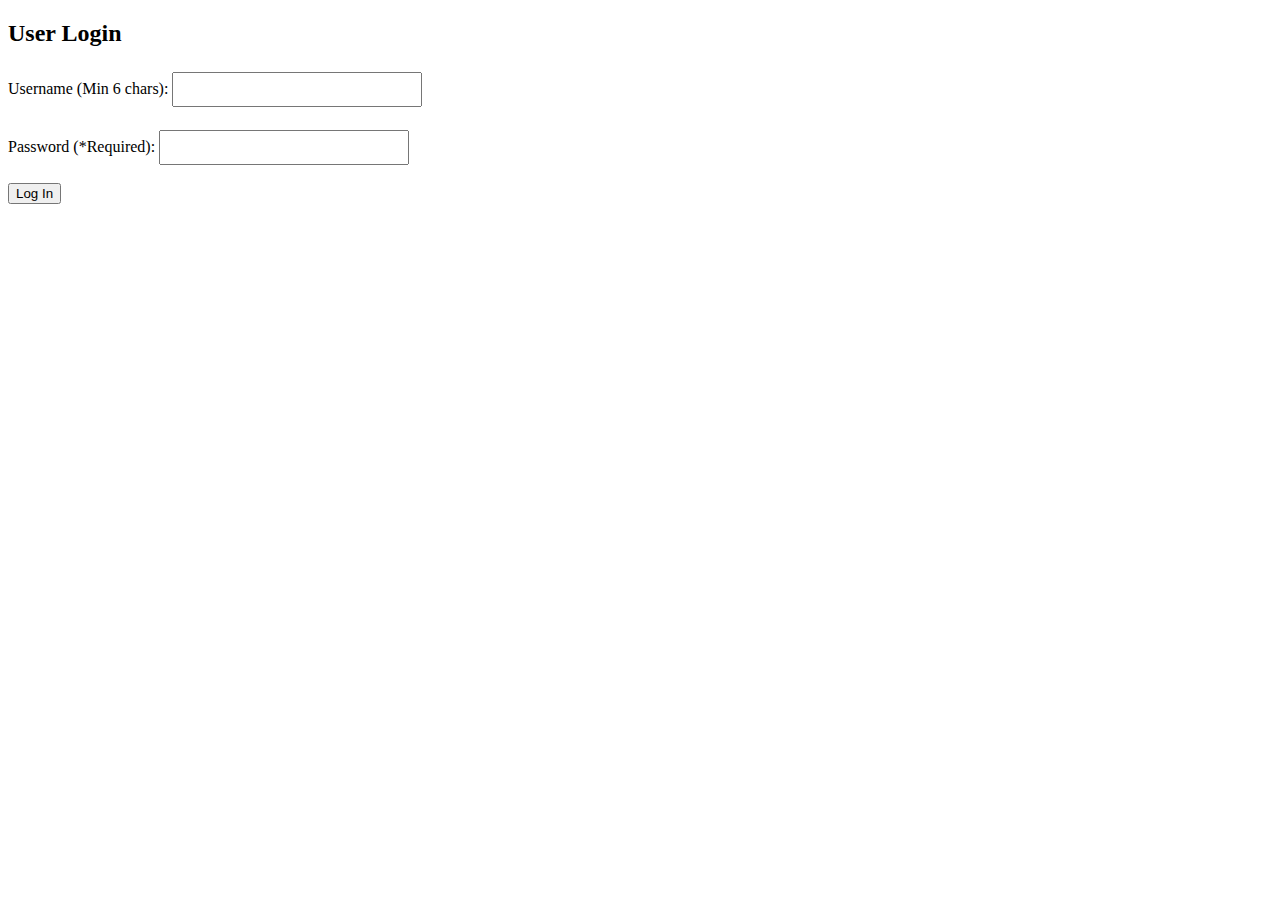
<file: 28.11.2025/task2/index.html>
<!DOCTYPE html>
<html lang="en">
<head>
<meta charset="UTF-8">
<meta name="viewport" content="width=device-width, initial-scale=1.0">
<title>HTML5 Validation Demo</title>   <!-- BLANK 1 -->
<link rel="stylesheet" href="style6.css">
</head>
<body>
<form action="#" method="POST">       <!-- BLANK 2 -->
<h2>User Login</h2>

<label for="username">Username (Min 6 chars):</label>
<input type="text" id="username" name="username" minlength="6"><br><br>   <!-- BLANK 3 -->

<label for="password">Password (*Required):</label>
<input type="password" id="password" name="password" required><br><br>    <!-- BLANK 4 -->

<button type="submit">Log In</button>
</form>
</body>
</html>
</file>
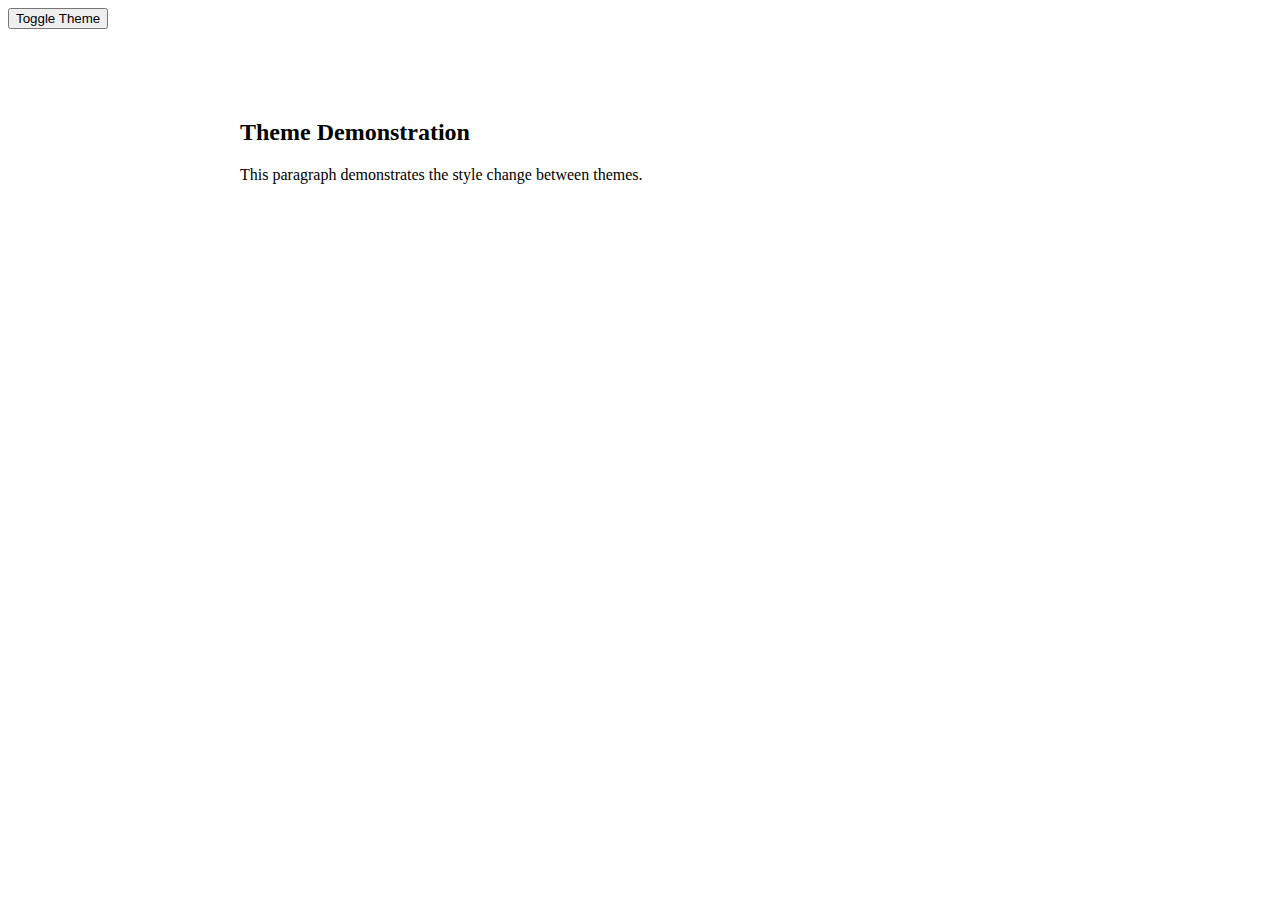
<file: 28.11.2025/task4/index.html>
<!DOCTYPE html>
<html lang="en">
<head>
<meta charset="UTF-8">
<meta name="viewport" content="width=device-width, initial-scale=1.0">
<title>Theme Switcher Demo</title>   <!-- BLANK 1 -->
<link rel="stylesheet" href="style2.css">
</head>
<body>
<button id="themeToggle">Toggle Theme</button>
<div class="container">
  <h2>Theme Demonstration</h2>
  <p>This paragraph demonstrates the style change between themes.</p>
</div>
</body>
</html>
</file>
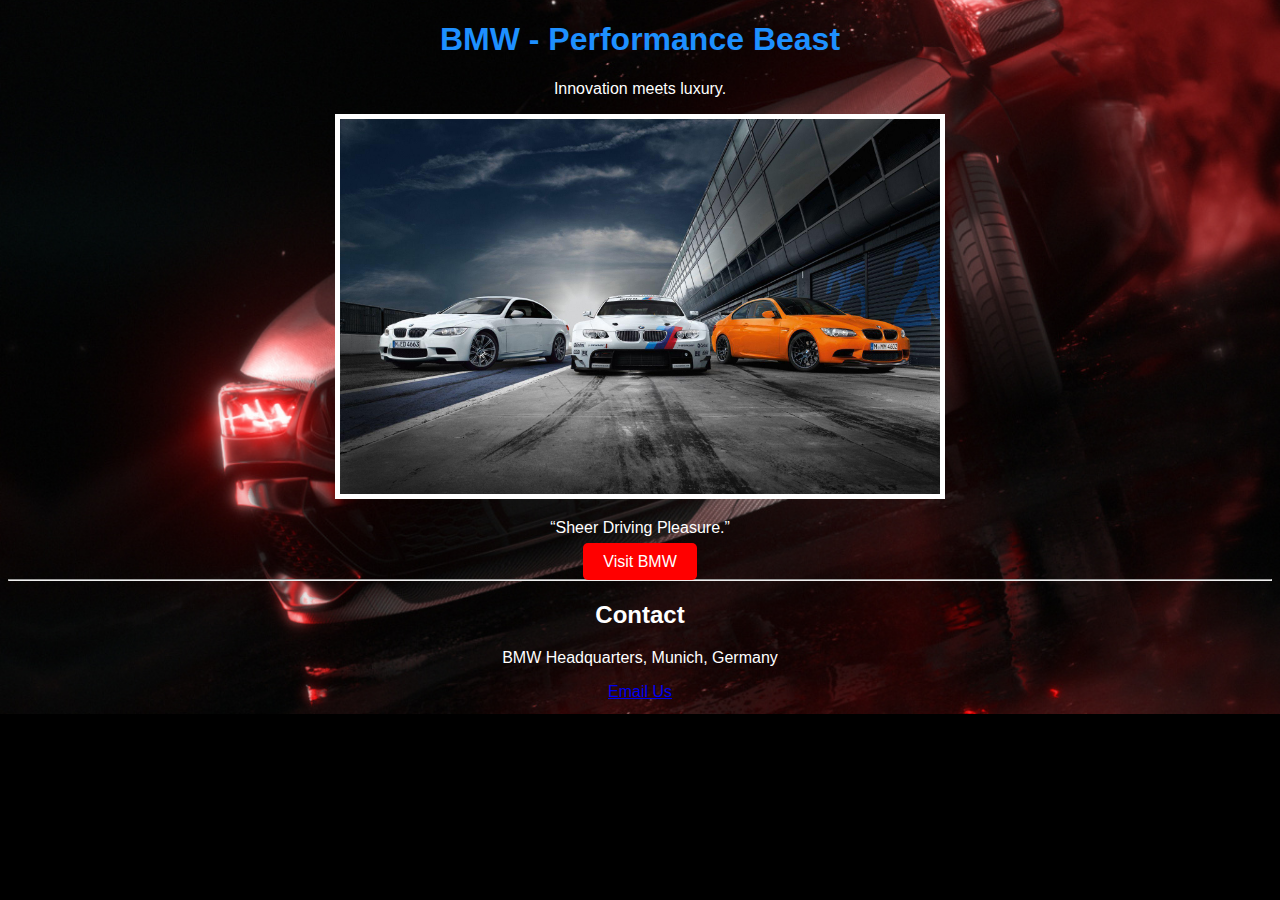
<file: 03-03-2025/pracrice1.html>
<!DOCTYPE html>
<html>
<head>
    <title>BMW - The Ultimate Driving Machine</title>
    <style>
        body {
            background: black url('bmwbg.jpg') no-repeat center/cover;
            color: white;
            font-family: Arial, sans-serif;
            text-align: center;
        }
        h1 {
            color: DodgerBlue;
        }
        .bmw-image {
            width: 600px;
            border: 5px solid white;
        }
        .button {
            background: red;
            color: white;
            padding: 10px 20px;
            text-decoration: none;
            border-radius: 5px;
        }
    </style>
</head>
<body>
    <h1>BMW - Performance Beast</h1>
    <p>Innovation meets luxury.</p>
    
    <img src="bmw.jpg" alt="BMW Car" class="bmw-image">
    
    <p><q>Sheer Driving Pleasure.</q></p>
    
    <a href="https://www.bmw.com/" class="button">Visit BMW</a>
    
    <hr>
    
    <h2>Contact</h2>
    <p>BMW Headquarters, Munich, Germany</p>
    <a href="mailto:info@bmw.com">Email Us</a>
</body>
</html>
</file>
<file: 18.08.2025/box model/style.css>
body {
  display: flex;
  justify-content: center;
  margin: 0;
  text-align: center;
  font-family: Arial, sans-serif;
}

.Box {
  display: flex;
  flex-direction: column;
  background-color: rgb(224, 221, 214);
  width: 800px;
  align-items: center;
  padding: 20px;
}

.Box1 {
  background-color: rgb(236, 171, 28);
  width: 300px;
  height: 300px;
  border: 5px solid rgb(209, 142, 16);
  padding: 30px;
  margin: 20px;
  display: flex;
  justify-content: center;
  align-items: center;
}

.Box2 {
  background-color: rgb(50, 69, 236);
  width: 200px;
  height: 200px;
  display: flex;
  justify-content: center;
  align-items: center;
  color: white;
  font-weight: bold;
}

.Box3 {
  background-color: rgb(183, 184, 190);
  width: 700px;
  padding: 20px;
  margin: 20px 0;
  border-radius: 8px;
  display: flex;
  flex-direction: column;
  gap: 15px;
  text-align: left;
}

.control {
  display: flex;
  align-items: center;
  justify-content: space-between;
}

input[type="range"] {
  flex: 1;
  margin: 0 10px;
  accent-color: purple;
}

.Box4 {
  background-color: #f9f9f9;
  width: 700px;
  padding: 20px;
  border-radius: 8px;
  margin-top: 20px;
  color: #333;
}

.legend-item {
  display: flex;
  align-items: center;
  margin: 10px 0;
  font-size: 14px;
}

.legend-item .box {
  width: 20px;
  height: 20px;
  margin-right: 10px;
}

.margin { border: 2px dashed #555; background: transparent; }
.border { background-color: #e67e22; }
.padding { background-color: #f1c40f; }
.content { background-color: #3498db; }
</file>
<file: 18.08.2025/employee/style.css>
* {
      box-sizing: border-box;
    }

    body {
      font-family: 'Segoe UI', sans-serif;
      background-color: #f5f6fa;
      margin: 0;
      padding: 20px;
      background-image: url('imag.jpg');
      background-size: cover;
      background-repeat: no-repeat;
    }

    .container {
      max-width: 800px;
      margin: 0 auto;
      background: rgba(255, 244, 244, 0.329);
      padding: 30px;
      border-radius: 12px;
      box-shadow: 0 4px 12px rgba(0,0,0,0.1);
    }

    h1 {
      text-align: center;
      margin-bottom: 20px;
      color: #333;
    }

    form {
      display: flex;
      flex-direction: column;
      gap: 12px;
      margin-bottom: 30px;
    }

    input {
      padding: 12px;
      border: 1px solid #ccc;
      border-radius: 8px;
      font-size: 16px;
    }

    button {
      background-color: #007bff;
      color: white;
      padding: 12px;
      border: none;
      border-radius: 8px;
      cursor: pointer;
      font-size: 16px;
    }

    button:hover {
      background-color: #0056b3;
    }

    .employee {
      background-color: #f1f1f1;
      border-left: 5px solid #007bff;
      padding: 16px;
      border-radius: 8px;
      margin-bottom: 15px;
      position: relative;
    }

    .employee h3 {
      margin-top: 0;
      margin-bottom: 8px;
      color: #007bff;
    }

    .employee p {
      margin: 4px 0;
    }

    .employee-buttons {
      position: absolute;
      top: 10px;
      right: 10px;
    }

    .employee-buttons button {
      background: transparent;
      color: #007bff;
      border: none;
      margin-left: 10px;
      cursor: pointer;
    }

    .employee-buttons button:hover {
      text-decoration: underline;
    }
.form-row {
  display: flex;
  align-items: center;
  margin-bottom: 10px;
}

.form-row label {
  width: 80px;
  margin-right: 10px;
}
</file>
<file: 19.08.2025/portfolio/style.css>
body {
    font-family: 'Segoe UI', Arial, sans-serif;
    background-color: #f4f4f9; 
    margin: 0;
    padding: 0;
}

.header {
    background-color: #4a4e69;  
    color: #fff;
    padding: 25px 0;
}

.header-content {
    display: flex;
    justify-content: space-between;
    align-items: center;
    max-width: 900px;
    margin: 0 auto;
    padding: 0 30px;
}

.header h1 {
    font-size: 2.2rem;
    margin: 0;
    letter-spacing: 1px;
}

.header h2, .header h3 {
    margin: 2px 0 0 0;
    font-weight: 400;
    color: #dcd6f7;
}

.profile-pic {
    width: 110px;
    height: 120px;
    border-radius: 70%;
    border: 3px solid #fff;
    box-shadow: 0 2px 8px rgba(0, 0, 0, 0.12);
    object-fit: cover;
}

main {
    max-width: 950px;
    margin: 0 auto;
    padding: 20px;
}
.section {
    margin-bottom: 32px;
    padding: 28px 32px;
    background: #fff;
    border-radius: 10px;
    box-shadow: 0 4px 14px rgba(0, 0, 0, 0.06);
}

.section > h2 {
    margin-top: 0;
    color: #333;
    font-size: 1.4rem;
    border-bottom: 2px solid #dcdcdc;
    padding-bottom: 6px;
}

.flex-container {
    display: flex;
    gap: 30px;
    justify-content: center;
    flex-wrap: wrap;
    margin-top: 20px;
}

.box {
    background-color: #ffe0ac; 
    flex: 1 1 260px;
    min-width: 210px;
    max-width: 340px;
    padding: 28px 20px;
    border-radius: 8px;
    box-shadow: 0 1px 6px rgba(0, 0, 0, 0.1);
    text-align: center;
    margin-bottom: 10px;
}

.box .highlight {
    color: #d17a00;
    font-weight: bold;
}

.about-grid {
    display: grid;
    grid-template-columns: repeat(auto-fit, minmax(210px, 1fr));
    gap: 25px;
    margin-top: 20px;
}

.about-box {
    background-color: #cce3de; 
    padding: 20px 18px;
    border-radius: 9px;
    box-shadow: 0 2px 10px rgba(0, 0, 0, 0.07);
    font-size: 1rem;
    text-align: left;
}

.about-box strong {
    font-size: 1.1rem;
    color: #333;
}

.about-box ul {
    padding-left: 18px;
    margin: 6px 0;
}

.about-box li {
    margin: 4px 0;
}

@media (max-width: 750px) {
    .header-content {
        flex-direction: column;
        align-items: flex-start;
    }
    .profile-pic {
        margin-top: 15px;
    }
    .flex-container {
        gap: 15px;
    }
    .about-grid {
        grid-template-columns: 1fr;
    }
}
</file>
<file: 28.11.2025/3x3 grid/style5.css>
.grid-container {
  display: grid;
  grid-template-columns: repeat(3, 1fr);
  grid-gap: 15px;
  width: 90%;
  margin: 50px auto;
}

.grid-item {
  background-color: #AEC6CF; /* Soft Blue */
  color: #333;
  padding: 20px;
  border-radius: 5px;
  min-height: 100px;
  text-align: center;
  font-size: 1.5em;
}

.span-item {
  background-color: #FF6961; /* Salmon Red for emphasis */
  grid-column: 1 / 4;
  font-weight: bold;
  color: white;
}
</file>
<file: 28.11.2025/task2/style6.css>
/* Styling for invalid fields that have been focused/changed */
input:invalid:focus,
input:invalid:valid { 
    border: 1px solid #ccc; /* Default border color */ 
/* BLANK 5 → invalid  |  BLANK 6 → #ccc */
}

input:invalid:focus {       /* BLANK 7 → focus */
    border-color: #FF0000;
    box-shadow: 0 0 5px rgba(255, 0, 0, 0.5);
}

/* Basic Input Styling */
input {
    padding: 8px;
    margin-top: 5px;
    width: 250px;
    box-sizing: border-box;
}
</file>
<file: 28.11.2025/task4/style2.css>
body {
  background-color: white; /* Light mode default */
  color: black;
  transition: all 0.3s ease;     /* BLANK 2 */
}

body.dark-theme {
  background-color: #282c34;     /* BLANK 3 */
  color: #f2f2f2;
}

body.dark-theme .container {
  border: 2px solid #5C6773;     /* BLANK 4 */
}

.container {
  max-width: 800px;
  margin: 50px auto;
  padding: 20px;
}
</file>
